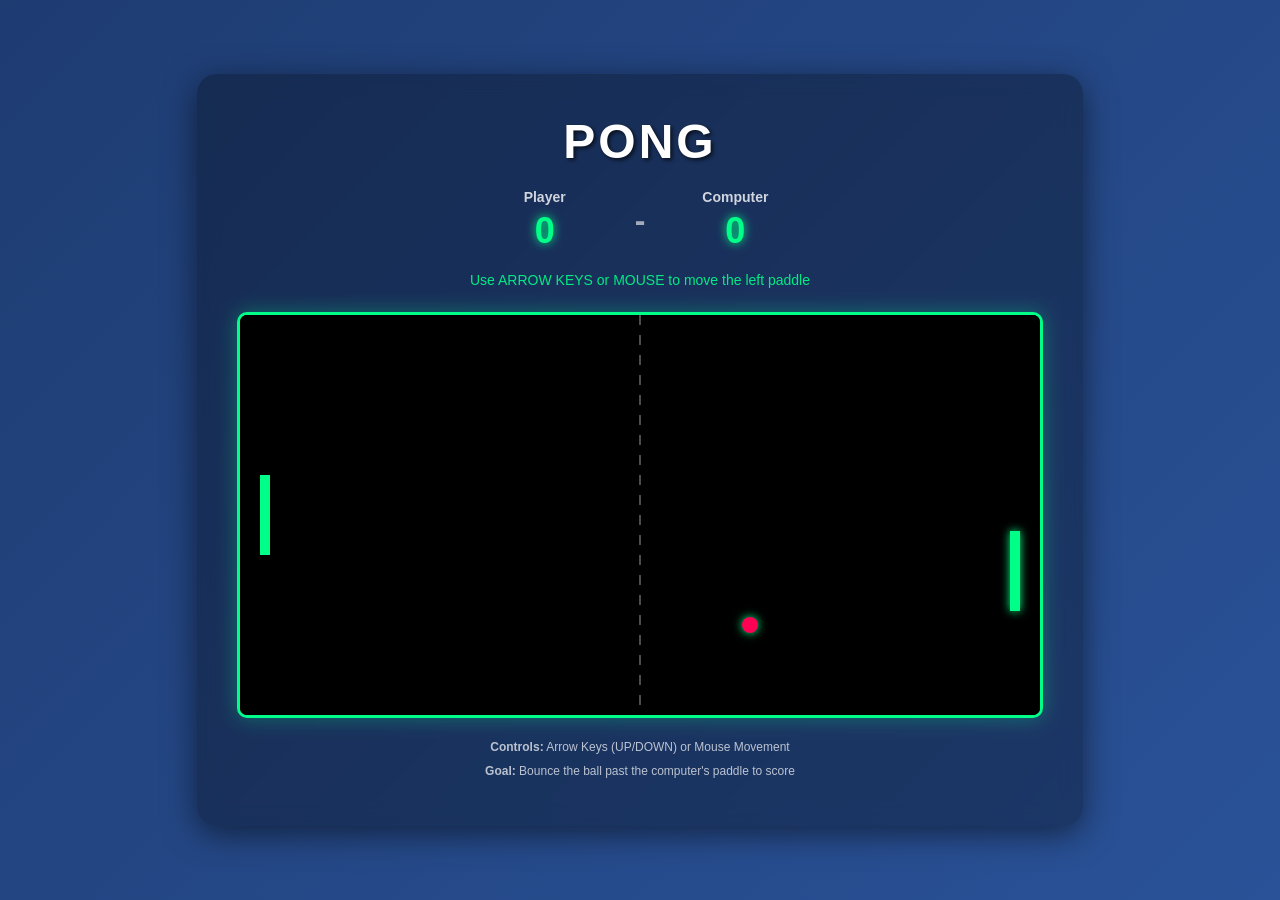
<file: pong-game/index.html>
<!DOCTYPE html>
<html lang="en">
<head>
    <meta charset="UTF-8">
    <meta name="viewport" content="width=device-width, initial-scale=1.0">
    <title>Pong Game</title>
    <link rel="stylesheet" href="style.css">
</head>
<body>
    <div class="container">
        <h1>PONG</h1>
        <div class="scoreboard">
            <div class="player-score">
                <span class="label">Player</span>
                <span class="score" id="playerScore">0</span>
            </div>
            <div class="divider">-</div>
            <div class="computer-score">
                <span class="label">Computer</span>
                <span class="score" id="computerScore">0</span>
            </div>
        </div>
        
        <div class="game-info">
            <p id="gameStatus">Use ARROW KEYS or MOUSE to move the left paddle</p>
        </div>

        <canvas id="pongCanvas" width="800" height="400"></canvas>

        <div class="instructions">
            <p><strong>Controls:</strong> Arrow Keys (UP/DOWN) or Mouse Movement</p>
            <p><strong>Goal:</strong> Bounce the ball past the computer's paddle to score</p>
        </div>
    </div>

    <script src="script.js"></script>
</body>
</html>
</file>
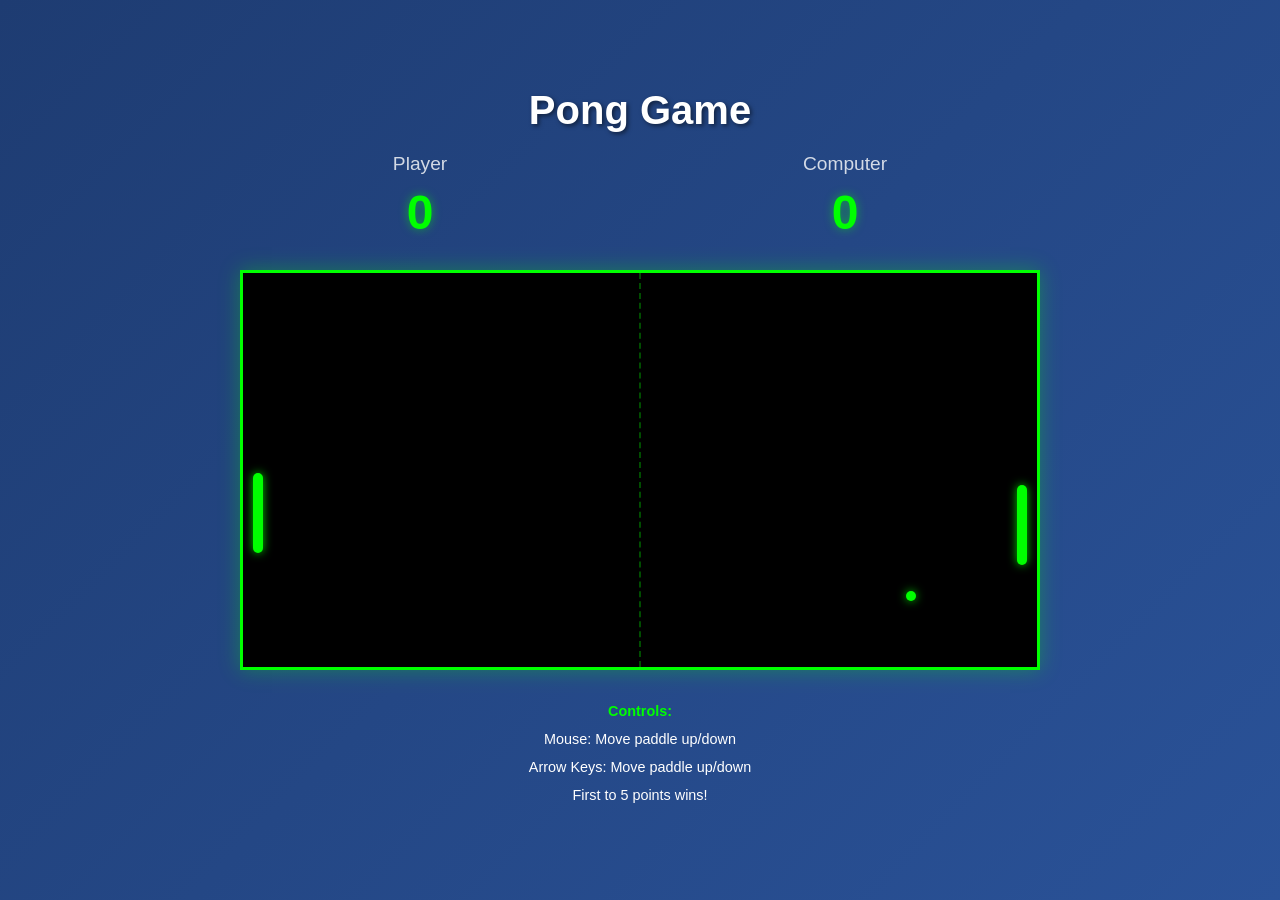
<file: pong/index.html>
<!DOCTYPE html>
<html lang="en">
<head>
    <meta charset="UTF-8">
    <meta name="viewport" content="width=device-width, initial-scale=1.0">
    <title>Pong Game</title>
    <link rel="stylesheet" href="styles.css">
</head>
<body>
    <div class="container">
        <h1>Pong Game</h1>
        <div class="scoreboard">
            <div class="score">
                <span class="label">Player</span>
                <span class="value" id="playerScore">0</span>
            </div>
            <div class="score">
                <span class="label">Computer</span>
                <span class="value" id="computerScore">0</span>
            </div>
        </div>
        
        <div class="game-board" id="gameBoard">
            <div class="center-line"></div>
            <div class="paddle player-paddle" id="playerPaddle"></div>
            <div class="paddle computer-paddle" id="computerPaddle"></div>
            <div class="ball" id="ball"></div>
        </div>
        
        <div class="instructions">
            <p><strong>Controls:</strong></p>
            <p>Mouse: Move paddle up/down</p>
            <p>Arrow Keys: Move paddle up/down</p>
            <p>First to 5 points wins!</p>
        </div>
    </div>
    
    <script src="script.js"></script>
</body>
</html>
</file>
<file: pong-game/style.css>
* {
    margin: 0;
    padding: 0;
    box-sizing: border-box;
}

body {
    display: flex;
    justify-content: center;
    align-items: center;
    min-height: 100vh;
    background: linear-gradient(135deg, #1e3c72 0%, #2a5298 100%);
    font-family: 'Arial', sans-serif;
    color: #fff;
}

.container {
    text-align: center;
    background: rgba(0, 0, 0, 0.3);
    padding: 40px;
    border-radius: 20px;
    box-shadow: 0 8px 32px rgba(0, 0, 0, 0.5);
    backdrop-filter: blur(10px);
}

h1 {
    font-size: 48px;
    margin-bottom: 20px;
    text-shadow: 2px 2px 4px rgba(0, 0, 0, 0.7);
    letter-spacing: 3px;
}

.scoreboard {
    display: flex;
    justify-content: center;
    align-items: center;
    gap: 30px;
    margin-bottom: 20px;
    font-size: 24px;
    font-weight: bold;
}

.player-score,
.computer-score {
    display: flex;
    flex-direction: column;
    align-items: center;
    min-width: 120px;
}

.label {
    font-size: 14px;
    opacity: 0.8;
    margin-bottom: 5px;
}

.score {
    font-size: 36px;
    color: #00ff88;
    text-shadow: 0 0 10px #00ff88;
}

.divider {
    font-size: 32px;
    opacity: 0.6;
}

#pongCanvas {
    display: block;
    background: #000;
    border: 3px solid #00ff88;
    margin: 20px auto;
    box-shadow: 0 0 20px rgba(0, 255, 136, 0.3);
    border-radius: 10px;
}

.game-info {
    margin: 15px 0;
    font-size: 14px;
    opacity: 0.9;
    min-height: 20px;
}

#gameStatus {
    margin: 0;
    color: #00ff88;
}

.instructions {
    margin-top: 20px;
    font-size: 12px;
    opacity: 0.7;
    line-height: 1.6;
}

.instructions p {
    margin: 5px 0;
}

@media (max-width: 900px) {
    .container {
        padding: 20px;
    }

    h1 {
        font-size: 32px;
    }

    #pongCanvas {
        width: 100%;
        max-width: 90vw;
        height: auto;
    }

    .scoreboard {
        gap: 20px;
        font-size: 18px;
    }

    .score {
        font-size: 28px;
    }
}
</file>
<file: pong/styles.css>
* {
    margin: 0;
    padding: 0;
    box-sizing: border-box;
}

body {
    font-family: 'Arial', sans-serif;
    display: flex;
    justify-content: center;
    align-items: center;
    min-height: 100vh;
    background: linear-gradient(135deg, #1e3c72 0%, #2a5298 100%);
}

.container {
    text-align: center;
    color: #fff;
}

h1 {
    margin-bottom: 20px;
    font-size: 2.5em;
    text-shadow: 2px 2px 4px rgba(0, 0, 0, 0.5);
}

.scoreboard {
    display: flex;
    justify-content: space-around;
    margin-bottom: 30px;
    gap: 50px;
    font-size: 1.5em;
}

.score {
    display: flex;
    flex-direction: column;
    align-items: center;
}

.score .label {
    font-size: 0.8em;
    opacity: 0.8;
    margin-bottom: 10px;
}

.score .value {
    font-size: 2em;
    font-weight: bold;
    color: #00ff00;
    text-shadow: 0 0 10px rgba(0, 255, 0, 0.5);
}

.game-board {
    position: relative;
    width: 800px;
    height: 400px;
    background: #000;
    border: 3px solid #00ff00;
    margin: 0 auto 30px;
    overflow: hidden;
    box-shadow: 0 0 20px rgba(0, 255, 0, 0.3);
}

.center-line {
    position: absolute;
    width: 2px;
    height: 100%;
    left: 50%;
    transform: translateX(-50%);
    border-left: 2px dashed #00ff00;
    opacity: 0.3;
}

.paddle {
    position: absolute;
    width: 10px;
    height: 80px;
    background: #00ff00;
    border-radius: 5px;
    box-shadow: 0 0 10px rgba(0, 255, 0, 0.8);
}

.player-paddle {
    left: 10px;
}

.computer-paddle {
    right: 10px;
}

.ball {
    position: absolute;
    width: 10px;
    height: 10px;
    background: #00ff00;
    border-radius: 50%;
    box-shadow: 0 0 10px rgba(0, 255, 0, 0.8);
}

.instructions {
    color: #fff;
    font-size: 0.9em;
    max-width: 800px;
    margin: 0 auto;
    line-height: 1.6;
}

.instructions p {
    margin: 5px 0;
}

.instructions strong {
    color: #00ff00;
}

/* Responsive design */
@media (max-width: 900px) {
    .game-board {
        width: 90vw;
        height: 45vw;
        max-width: 800px;
        max-height: 400px;
    }
    
    h1 {
        font-size: 2em;
    }
    
    .scoreboard {
        font-size: 1.2em;
    }
}
</file>
